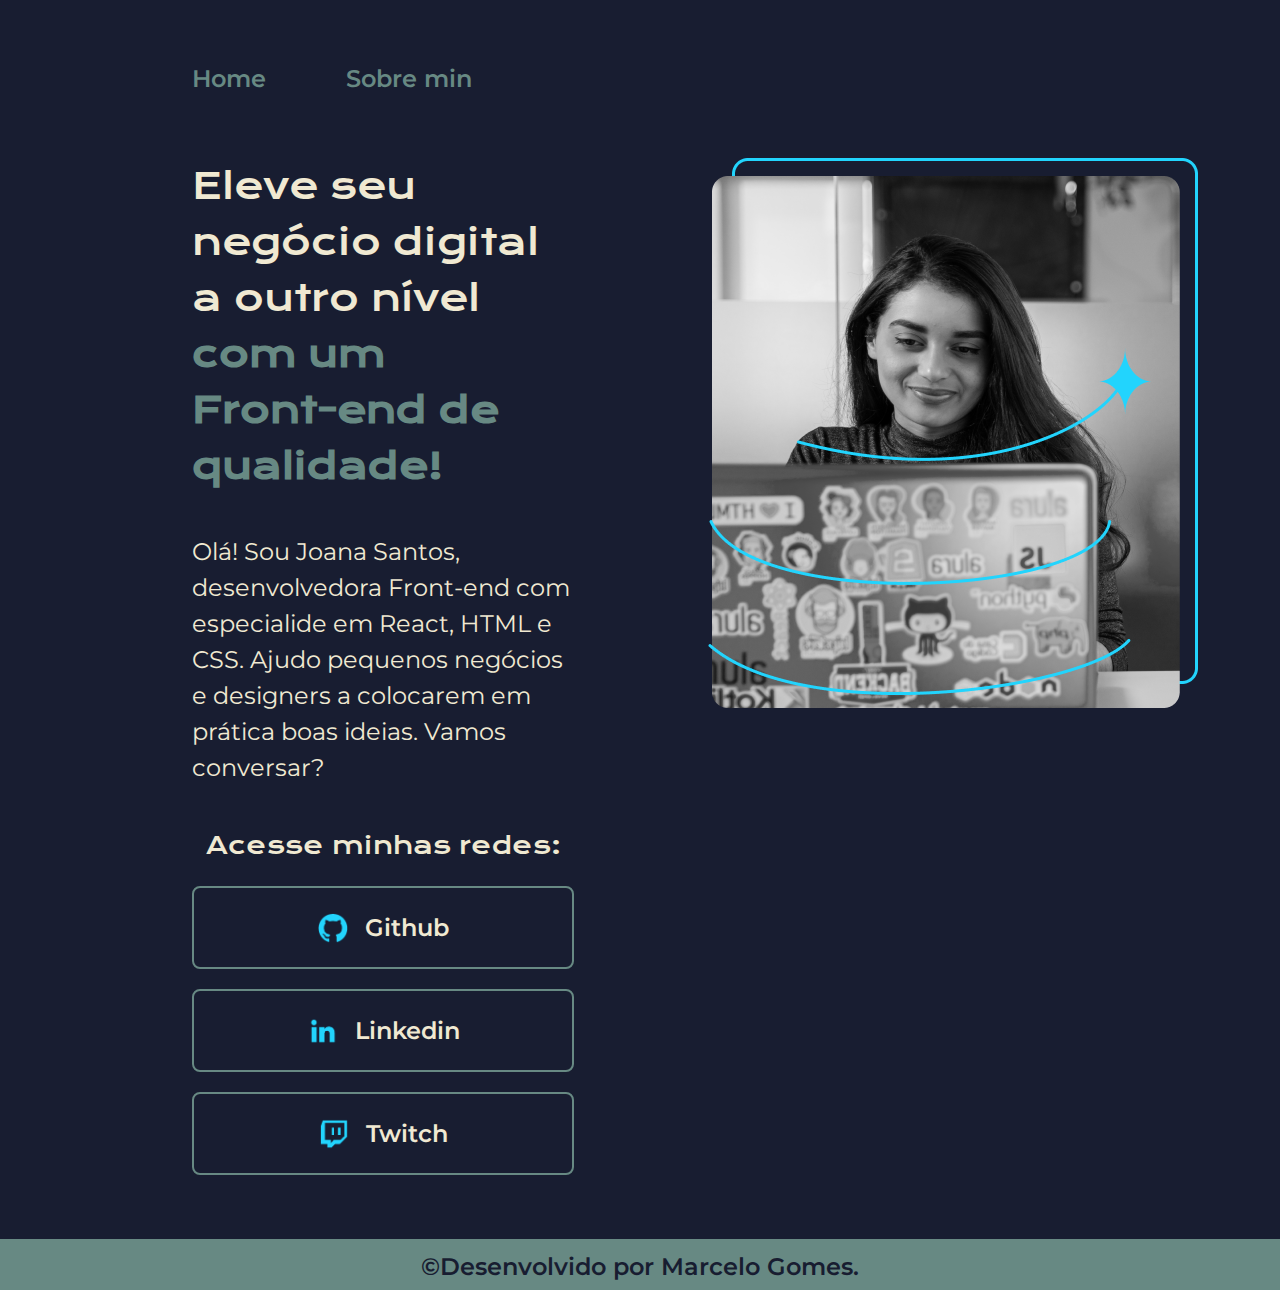
<file: index.html>
<!DOCTYPE html>
<html lang="en">
<head>
    <meta charset="UTF-8">
    <meta name="viewport" content="width=device-width, initial-scale=1.0">
    
    <link rel="stylesheet" href="./styles/style.css">
    <title>Eleve seu negócio digital a outro nível</title>
</head>
<body class="tema-escuro">
    <header class="cabecalho">
        <nav class="cabecalho__menu">
            <a class="cabecalho__menu__link" href="#">Home</a>
            <a class="cabecalho__menu__link" href="about.html">Sobre min</a>
        </nav>
    </header>

    <main class="apresentacao"> 
        <section class="apresentacao__conteudo">
            <h1 class="apresentacao__conteudo__titulo">Eleve seu negócio digital a outro nível <strong class="apresentacao__conteudo__titulo__destaque">com um <br>Front-end de qualidade!</strong></h1>
            <p class="apresentacao__conteudo__descricao">
                Olá! Sou Joana Santos, desenvolvedora Front-end com especialide em React, HTML e CSS.
                Ajudo pequenos negócios e designers a colocarem em prática boas ideias. Vamos conversar?
            </p>

            <div class="apresentacao__conteudo__btn">
                <h2 class="apresentacao__conteudo__btn_titulo">Acesse minhas redes:</h2>

                <a class="apresentacao__conteudo__btn__style" href="#">
                    <img class="btn__icons" src="/icons/git-hub.png" alt=""> Github
                </a>
                <a class="apresentacao__conteudo__btn__style" href="#">
                    <img class="btn__icons" src="/icons/linkedin.png" alt="">Linkedin
                </a>
                <a class="apresentacao__conteudo__btn__style" href="#">
                    <img class="btn__icons" src="/icons/twitch.png" alt="" >Twitch
                </a>
            </div>
        </section>

        <img class="apresentacao__imagem" src=".\imgs\Imagem.png" alt="Foto de Joana Programando">
    </main>

    <footer class="rodape">
        <p>&copy;Desenvolvido por Marcelo Gomes.</p>
    </footer>
</body>
</html>
</file>
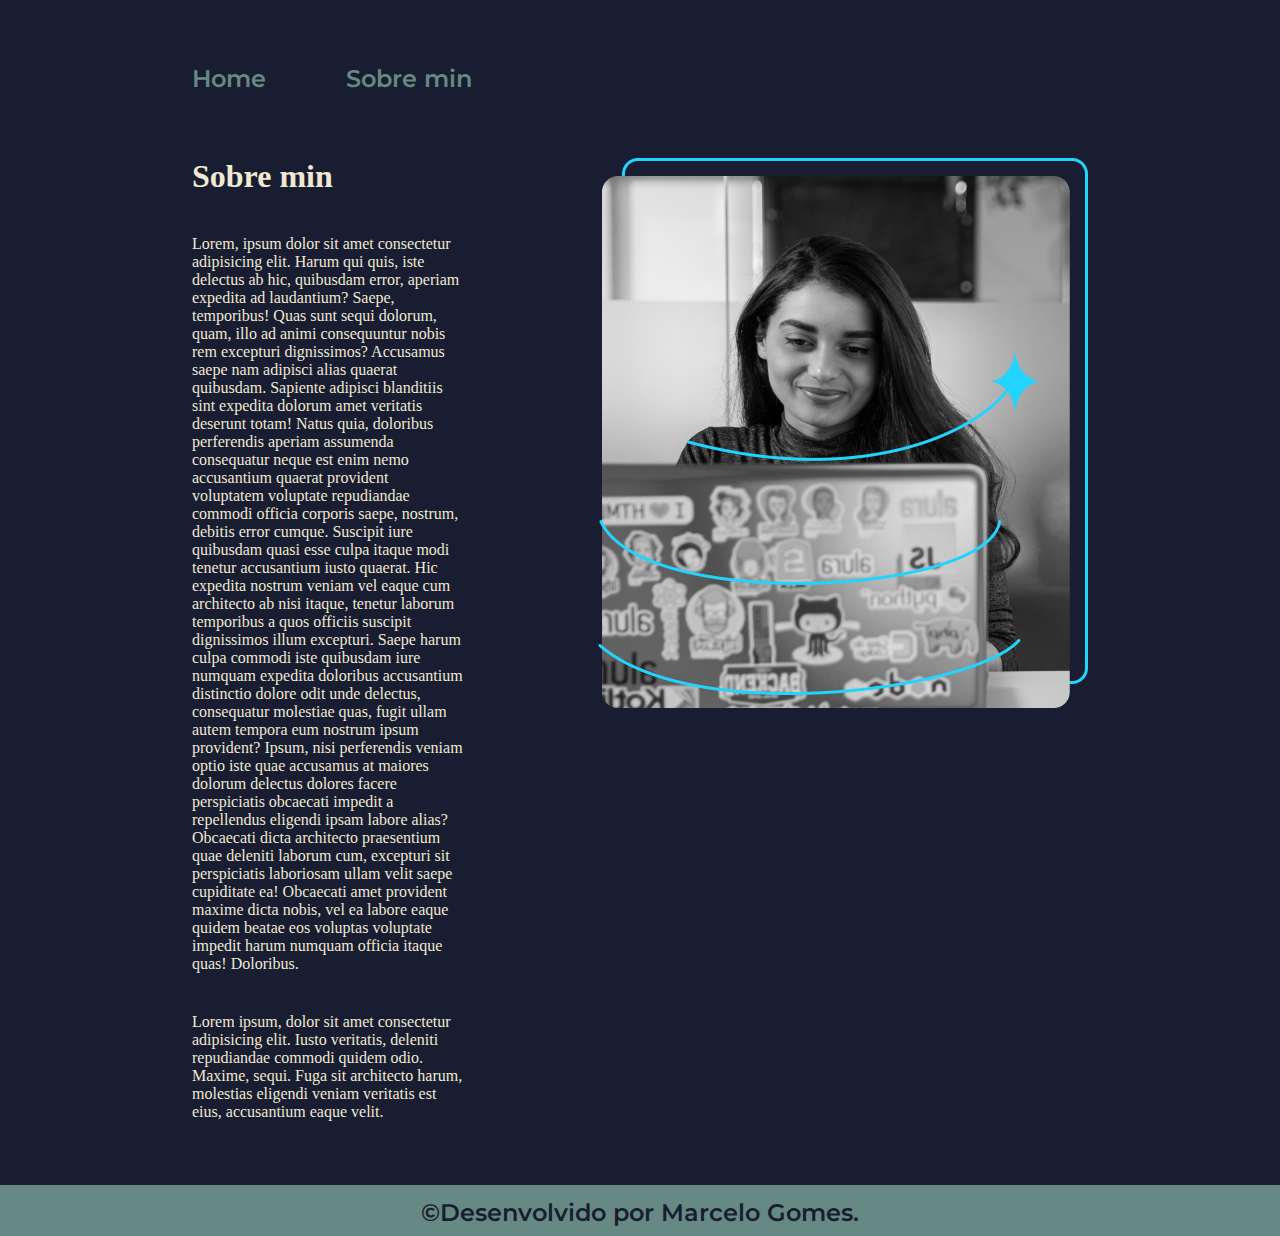
<file: about.html>
<!DOCTYPE html>
<html lang="en">
<head>
    <meta charset="UTF-8">
    <meta name="viewport" content="width=device-width, initial-scale=1.0">
    
    <link rel="stylesheet" href="./styles/style.css">
    <title>Home</title>
</head>
<body class="tema-escuro">
    <header class="cabecalho">
        <nav class="cabecalho__menu">
            <a class="cabecalho__menu__link" href="index.html">Home</a>
            <a class="cabecalho__menu__link" href="about.html">Sobre min</a>
        </nav>
    </header>

    <main class="apresentacao">
        <section class="apresentacao__conteudo">
            <h1>Sobre min</h1>
            <p>Lorem, ipsum dolor sit amet consectetur adipisicing elit. Harum qui quis, iste delectus ab hic, quibusdam error, aperiam expedita ad laudantium? Saepe, temporibus! Quas sunt sequi dolorum, quam, illo ad animi consequuntur nobis rem excepturi dignissimos? Accusamus saepe nam adipisci alias quaerat quibusdam. Sapiente adipisci blanditiis sint expedita dolorum amet veritatis deserunt totam! Natus quia, doloribus perferendis aperiam assumenda consequatur neque est enim nemo accusantium quaerat provident voluptatem voluptate repudiandae commodi officia corporis saepe, nostrum, debitis error cumque. Suscipit iure quibusdam quasi esse culpa itaque modi tenetur accusantium iusto quaerat. Hic expedita nostrum veniam vel eaque cum architecto ab nisi itaque, tenetur laborum temporibus a quos officiis suscipit dignissimos illum excepturi. Saepe harum culpa commodi iste quibusdam iure numquam expedita doloribus accusantium distinctio dolore odit unde delectus, consequatur molestiae quas, fugit ullam autem tempora eum nostrum ipsum provident? Ipsum, nisi perferendis veniam optio iste quae accusamus at maiores dolorum delectus dolores facere perspiciatis obcaecati impedit a repellendus eligendi ipsam labore alias? Obcaecati dicta architecto praesentium quae deleniti laborum cum, excepturi sit perspiciatis laboriosam ullam velit saepe cupiditate ea! Obcaecati amet provident maxime dicta nobis, vel ea labore eaque quidem beatae eos voluptas voluptate impedit harum numquam officia itaque quas! Doloribus.</p>
            <p>Lorem ipsum, dolor sit amet consectetur adipisicing elit. Iusto veritatis, deleniti repudiandae commodi quidem odio. Maxime, sequi. Fuga sit architecto harum, molestias eligendi veniam veritatis est eius, accusantium eaque velit.</p>
        </section>

        <img class="apresentacao__imagem" src=".\imgs\Imagem.png" alt="Foto de Joana Programando">
    </main>

    <footer class="rodape">
        <p>&copy;Desenvolvido por Marcelo Gomes.</p>
    </footer>
</body>
</html>
</file>
<file: styles/style.css>
@import url('https://fonts.googleapis.com/css2?family=Krona+One&family=Montserrat:ital,wght@0,100..900;1,100..900&display=swap');

:root
{
--cor-primaria: #181D31;
--cor-secundaria: #F0E9D2;
--cor-terciaria: #678983;
--cor-hover: #E6DDC4;

--fonte-primaria: "Krona One", sans-serif;
--fonte-primaria-size: 2.25rem;
--fonte-primaria-weight: 400;

--fonte-secundaria: "Montserrat", sans-serif;
--fonte-secundaria-size: 1.5rem;
--fonte-secundaria-weight: 400;

}

*
{
    margin: 0;
    padding: 0;
}

a:link
{
    text-decoration: none;
}

.tema-escuro
{
    background-color: var(--cor-primaria);
    color: var(--cor-secundaria);
}

body
{
    box-sizing: border-box;
}

.cabecalho
{
    padding: 5% 0 0 15%;
}

.cabecalho__menu
{
    display: flex;
    gap: 80px;
}

.cabecalho__menu__link
{
    font-family: var(--fonte-secundaria);;
    font-size: var(--fonte-secundaria-size);
    font-weight: 600;
    line-height: 30px;

    color: var(--cor-terciaria);
}

.cabecalho__menu__link:hover
{
    color: var(--cor-hover);
    
    text-decoration: underline var(--cor-terciaria);
    text-underline-offset: 10px;
    transition: 0.5s;
}

.apresentacao
{
    display: flex;
    padding: 5% 15%;
    justify-content: space-between;
    gap: 15%;
}

.apresentacao__conteudo
{
    width: 50%;

    display: flex; 
    flex-direction: column;
    gap: 40px;
}

.apresentacao__imagem
{
    width: auto;
    max-height: 550px;
}

.apresentacao__conteudo__titulo
{
    font-family: var(--fonte-primaria);
    font-size: var(--fonte-primaria-size);
    font-weight: var(--fonte-primaria-weight);
    line-height: 56px;
}

.apresentacao__conteudo__descricao
{
    font-family: var(--fonte-secundaria);;
    font-size: var(--fonte-secundaria-size);
    font-weight: var(--fonte-secundaria-weight);
    line-height: 36px;
}

.apresentacao__conteudo__titulo__destaque 
{
    color: var(--cor-terciaria);
}

.apresentacao__conteudo__btn
{
    display: flex;
    flex-direction: column;
    align-items: center;
    gap: 20px;
}

.apresentacao__conteudo__btn_titulo
{
    font-family: var(--fonte-primaria);;
    font-weight: var(--fonte-primaria-weight);
    line-height: 40px;
}

.apresentacao__conteudo__btn__style
{
    width: 378px;
    height: 36px;
    border-radius: 8px;
    padding: 21.5px 0;

    font-family: var(--fonte-secundaria);;
    font-size: var(--fonte-secundaria-size);
    font-weight: 600;
    line-height: 36px;
    align-items: center;
    
    border: solid 2px var(--cor-terciaria);
    color: var(--cor-secundaria);
    
    display: flex;
    justify-content: center;
}

.apresentacao__conteudo__btn__style:hover
{
    background-color: var(--cor-hover);
    color: var(--cor-terciaria);

    transition: 0.5s;
}

.btn__icons
{
    width: 32px;
    height: 32px;
    margin-right: 16px;
}

.rodape
{
    font-family: var(--fonte-secundaria);;
    font-size: var(--fonte-secundaria-size);
    font-weight: 600;
    line-height: 36px;
    text-align: center;

    background-color: var(--cor-terciaria);
    color: var(--cor-primaria);

    padding: 10px 20px 5px 20px;
}

@media (max-width: 1200px)
{
    .apresentacao
    {
       flex-direction: column-reverse;
       padding: 5%;
       align-items: center;
       gap: 40px;
    }

    .apresentacao__conteudo
    {
        width: auto;
    }

    .apresentacao__imagem
    {
        width: auto;
    }

    .cabecalho
    {
        display: flex;
        justify-content: center;
        padding-left: 0;
    }
}

@media (max-width: 600px)
{
    .apresentacao__imagem
    {
        width: 85%;
    }
}
</file>
